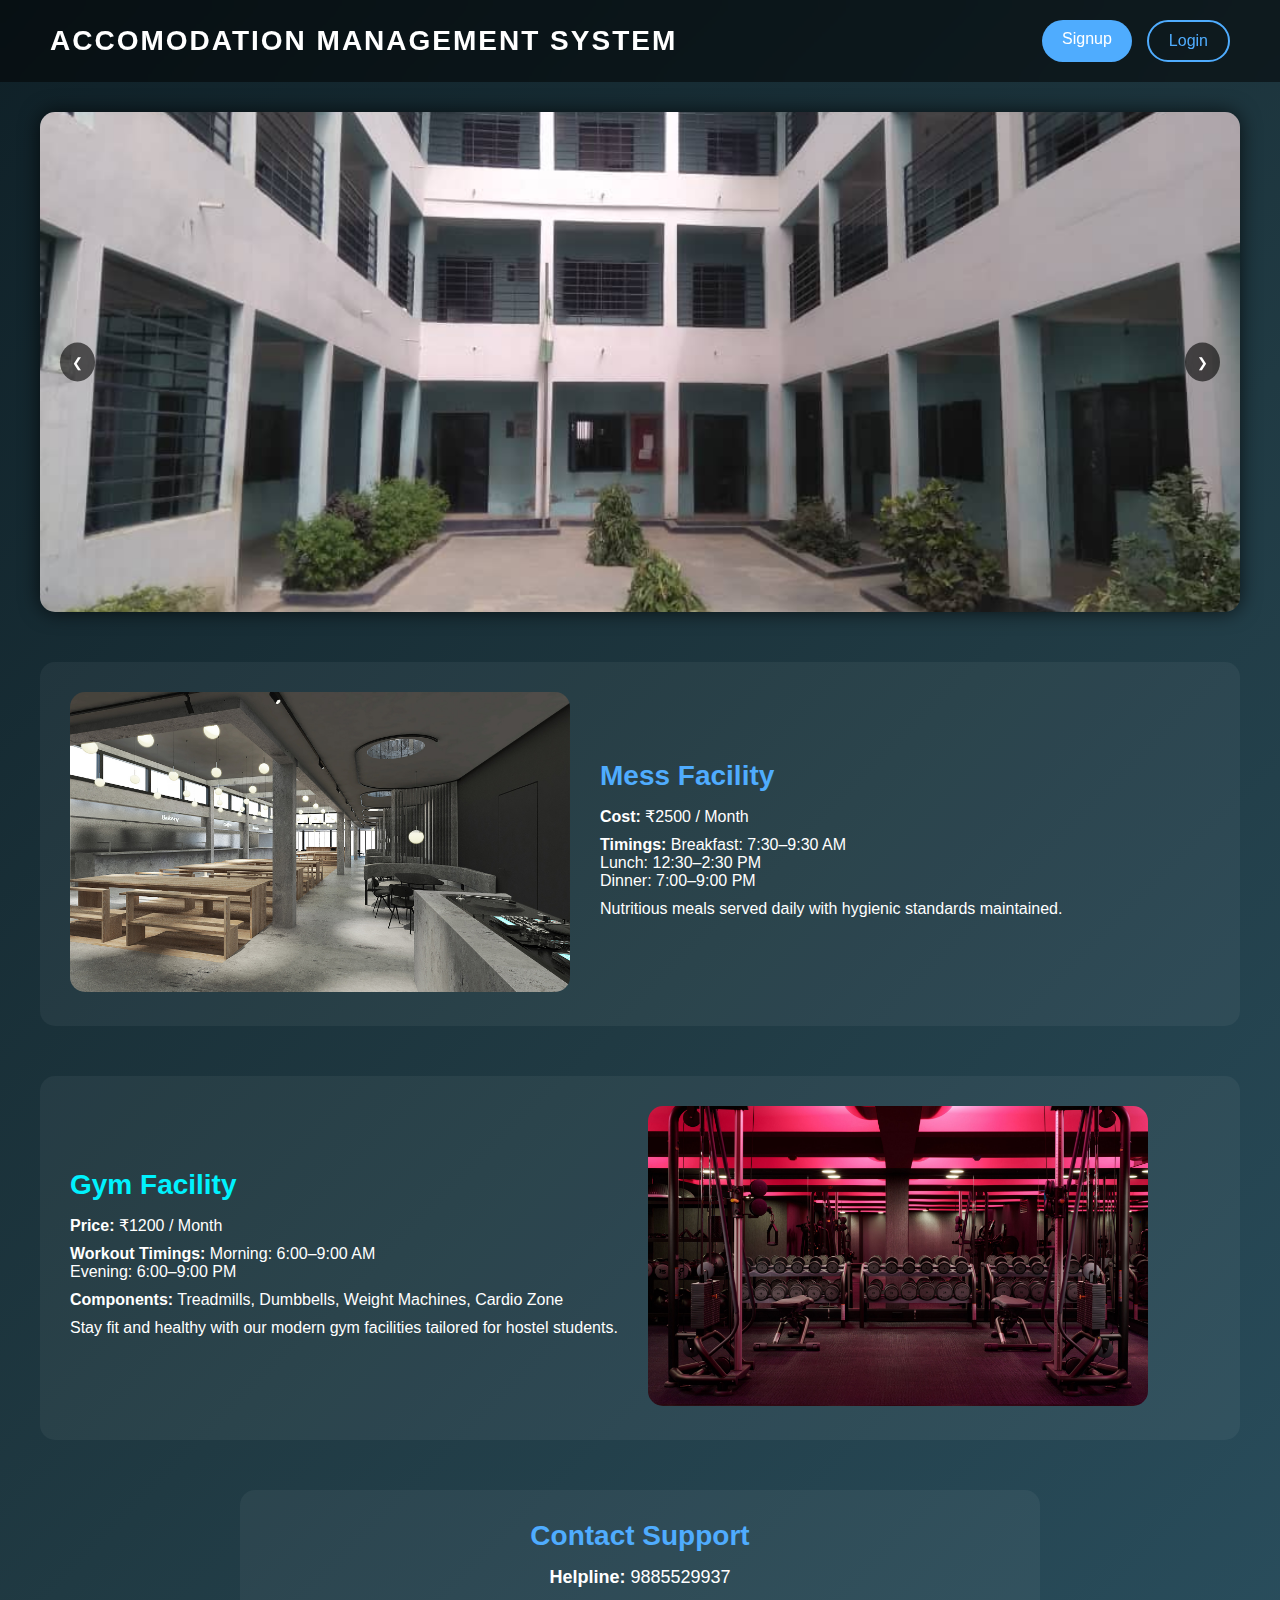
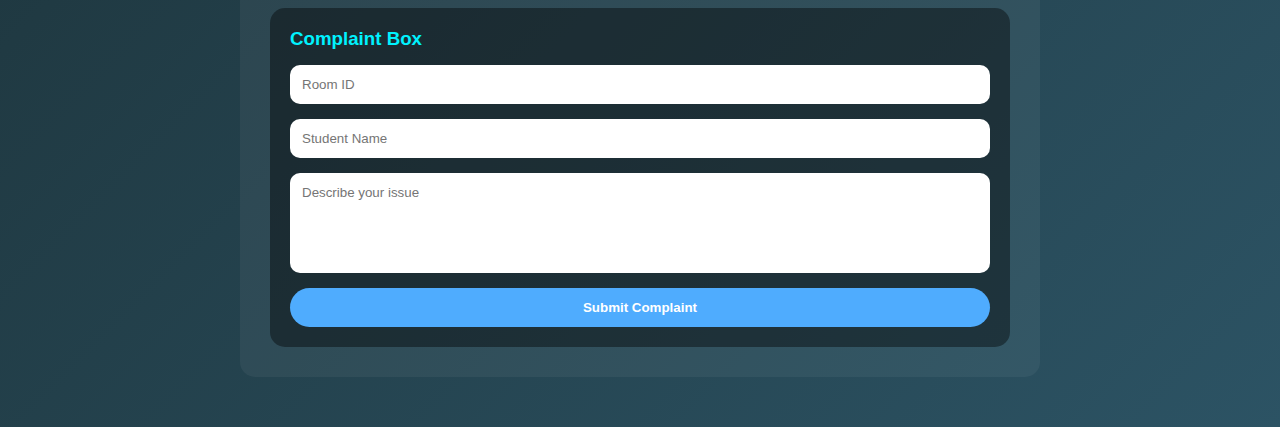
<file: index.html>
<!DOCTYPE html>
<html lang="en">
<head>
  <meta charset="UTF-8">
  <meta name="viewport" content="width=device-width, initial-scale=1.0">
  <title>Hostel Management System</title>
  <link rel="stylesheet" href="index.css">
</head>
<body>
  <!-- Navbar -->
  <nav class="navbar">
    <div class="logo">ACCOMODATION MANAGEMENT SYSTEM</div>
    <div class="nav-links">
      <a href="signup.html" class="btn signup-btn">Signup</a>
      <a href="login.html" class="btn login-btn">Login</a>
    </div>
  </nav>

  

  <!-- Image Carousel Section -->
  <section class="carousel">
    <div class="carousel-container">
      <div class="slides">
        <img src="images/Pix1-Building.jpeg" alt="Hostel Pic 1">
        <img src="images/singlebed.jpg" alt="Hostel Pic 2">
        <img src="images/OIP.webp" alt="Hostel Pic 3">
        <img src="images/mess.jpg" alt="Hostel Pic 4">
        <img src="images/wp12424948.jpg" alt="Hostel Pic 5">
      </div>
      <button class="prev">&#10094;</button>
      <button class="next">&#10095;</button>
    </div>
  </section>

  <!-- Mess Section -->
  <section class="mess">
    <div class="mess-container">
      <div class="mess-img">
        <img src="images/mess.jpg" alt="Mess Image">
      </div>
      <div class="mess-details">
        <h2>Mess Facility</h2>
        <p><strong>Cost:</strong> ₹2500 / Month</p>
        <p><strong>Timings:</strong> Breakfast: 7:30–9:30 AM<br>Lunch: 12:30–2:30 PM<br>Dinner: 7:00–9:00 PM</p>
        <p>Nutritious meals served daily with hygienic standards maintained.</p>
      </div>
    </div>
  </section>

  <!-- Gym Section -->
  <section class="gym">
    <div class="gym-container">
      <div class="gym-details">
        <h2>Gym Facility</h2>
        <p><strong>Price:</strong> ₹1200 / Month</p>
        <p><strong>Workout Timings:</strong> Morning: 6:00–9:00 AM<br>Evening: 6:00–9:00 PM</p>
        <p><strong>Components:</strong> Treadmills, Dumbbells, Weight Machines, Cardio Zone</p>
        <p>Stay fit and healthy with our modern gym facilities tailored for hostel students.</p>
      </div>
      <div class="gym-img">
        <img src="images/wp12424948.jpg" alt="Gym Image">
      </div>
    </div>
  </section>

  <!-- Contact Section -->
  <section class="contact">
    <h2>Contact Support</h2>
    <p><strong>Helpline:</strong> 9885529937</p>

    <div class="complaint-box">
      <h3>Complaint Box</h3>
      <form>
        <input type="text" placeholder="Room ID" required>
        <input type="text" placeholder="Student Name" required>
        <textarea placeholder="Describe your issue" required></textarea>
        <button type="submit">Submit Complaint</button>
      </form>
    </div>
  </section>


  

  <script>
    // Carousel Script
    const slides = document.querySelectorAll(".slides img");
    let index = 0;
    const prev = document.querySelector(".prev");
    const next = document.querySelector(".next");

    function showSlide(i) {
      slides.forEach((slide, idx) => {
        slide.style.display = idx === i ? "block" : "none";
      });
    }
    showSlide(index);

    prev.addEventListener("click", () => {
      index = (index > 0) ? index - 1 : slides.length - 1;
      showSlide(index);
    });

    next.addEventListener("click", () => {
      index = (index < slides.length - 1) ? index + 1 : 0;
      showSlide(index);
    });
  </script>
</body>
</html>
</file>
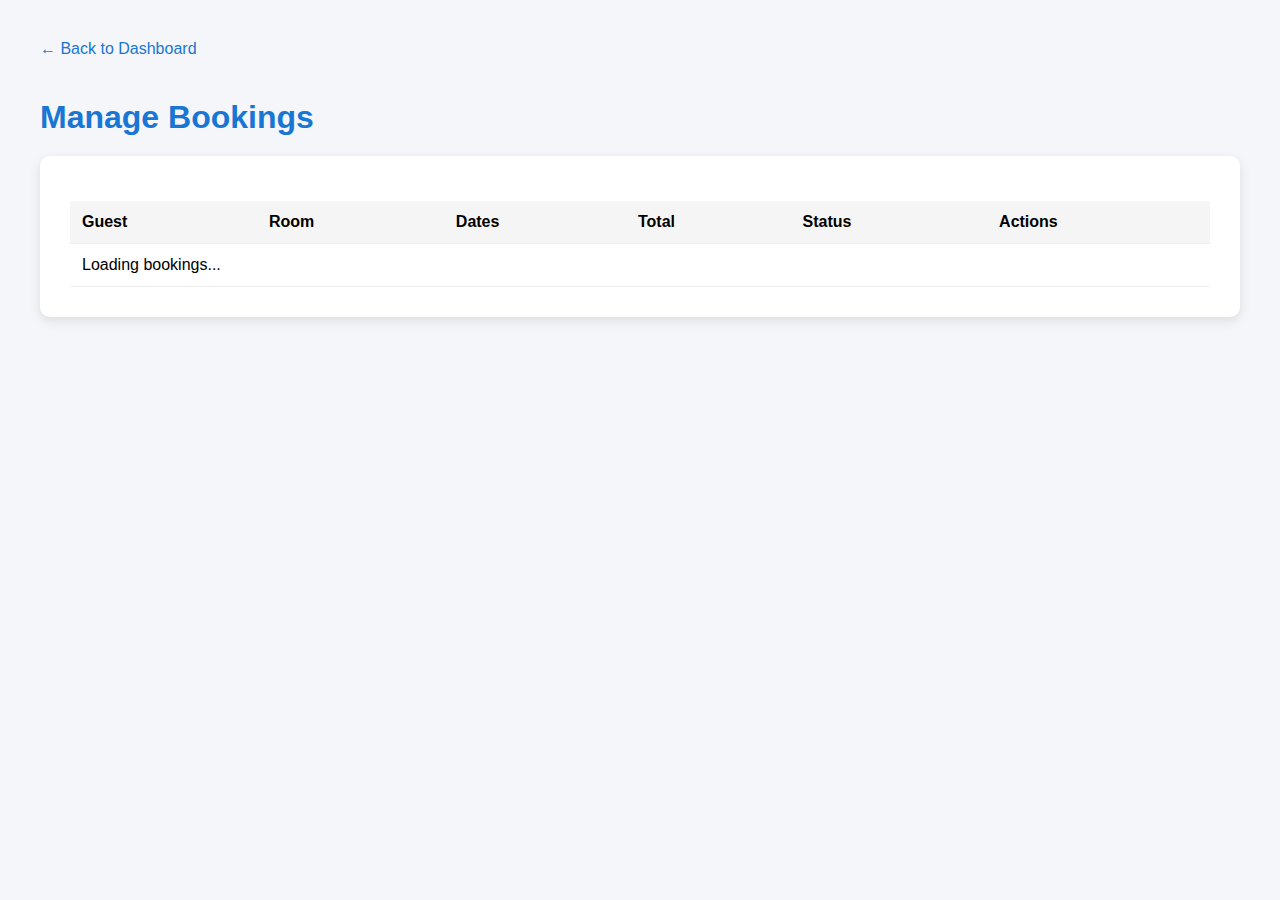
<file: admin-bookings.html>
<!-- admin-bookings.html -->
<!DOCTYPE html>
<html lang="en">
<head>
  <meta charset="UTF-8" />
  <meta name="viewport" content="width=device-width, initial-scale=1.0" />
  <title>Admin - Manage Bookings</title>
  <style>
    body { font-family: Arial, sans-serif; background: #f4f6f9; margin: 0; padding: 0; }
    .container { max-width: 1200px; margin: 40px auto; padding: 0 20px; }
    .card { background: white; border-radius: 10px; box-shadow: 0 4px 12px rgba(0,0,0,0.1); padding: 30px; margin-bottom: 25px; }
    h1, h2 { color: #1976d2; margin-bottom: 20px; }
    table { width: 100%; border-collapse: collapse; margin-top: 15px; }
    th, td { padding: 12px; text-align: left; border-bottom: 1px solid #eee; }
    th { background: #f5f5f5; }
    .btn { padding: 6px 12px; border: none; border-radius: 4px; cursor: pointer; font-size: 14px; margin: 2px; }
    .btn-success { background: #4CAF50; color: white; }
    .btn-warning { background: #FF9800; color: white; }
    .btn-danger { background: #f44336; color: white; }
    .status-confirmed { color: #1976d2; }
    .status-checked_in { color: #4CAF50; }
    .status-checked_out { color: #9e9e9e; }
    .status-cancelled { color: #f44336; }
    .back-link { display: inline-block; margin-bottom: 20px; color: #1976d2; text-decoration: none; }
  </style>
</head>
<body>
  <div class="container">
    <a href="dashboard.html" class="back-link">← Back to Dashboard</a>
    <h1>Manage Bookings</h1>

    <div class="card">
      <table id="bookingsTable">
        <thead>
          <tr>
            <th>Guest</th>
            <th>Room</th>
            <th>Dates</th>
            <th>Total</th>
            <th>Status</th>
            <th>Actions</th>
          </tr>
        </thead>
        <tbody id="bookingsBody">
          <tr><td colspan="6">Loading bookings...</td></tr>
        </tbody>
      </table>
    </div>
  </div>

  <script>
    async function loadBookings() {
      const res = await fetch('https://accomadation-management-system-backend.onrender.com/api/bookings', { headers: {'Authorization': `Bearer ${localStorage.getItem('token')}`} });
      const bookings = await res.json();
      const tbody = document.getElementById('bookingsBody');
      tbody.innerHTML = '';
      
      if (bookings.length === 0) {
        tbody.innerHTML = '<tr><td colspan="6">No bookings found.</td></tr>';
        return;
      }

      bookings.forEach(booking => {
        const row = document.createElement('tr');
        const statusClass = `status-${booking.status}`;
        row.innerHTML = `
          <td>${booking.user?.name || '—'}</td>
          <td>${booking.room?.number || '—'}</td>
          <td>${booking.checkIn} → ${booking.checkOut}</td>
          <td>₹${booking.totalAmount}</td>
          <td><span class="${statusClass}">${booking.status}</span></td>
          <td>
            <button class="btn btn-success" onclick="updateStatus('${booking.id}', 'checked_in')">Check-in</button>
            <button class="btn btn-warning" onclick="updateStatus('${booking.id}', 'checked_out')">Check-out</button>
            <button class="btn btn-danger" onclick="updateStatus('${booking.id}', 'cancelled')">Cancel</button>
          </td>
        `;
        tbody.appendChild(row);
      });
    }

    async function updateStatus(bookingId, newStatus) {
      if (!confirm(`Set status to "${newStatus}"?`)) return;
      
      await fetch(`https://accomadation-management-system-backend.onrender.com/api/bookings/${bookingId}/status`, {
        method: 'PATCH',
        headers: {
          'Content-Type': 'application/json',
          'Authorization': `Bearer ${localStorage.getItem('token')}`
          },
        
        body: JSON.stringify({ status: newStatus })
      });
      loadBookings();
    }

    loadBookings();
  </script>
</body>
</html>
</file>
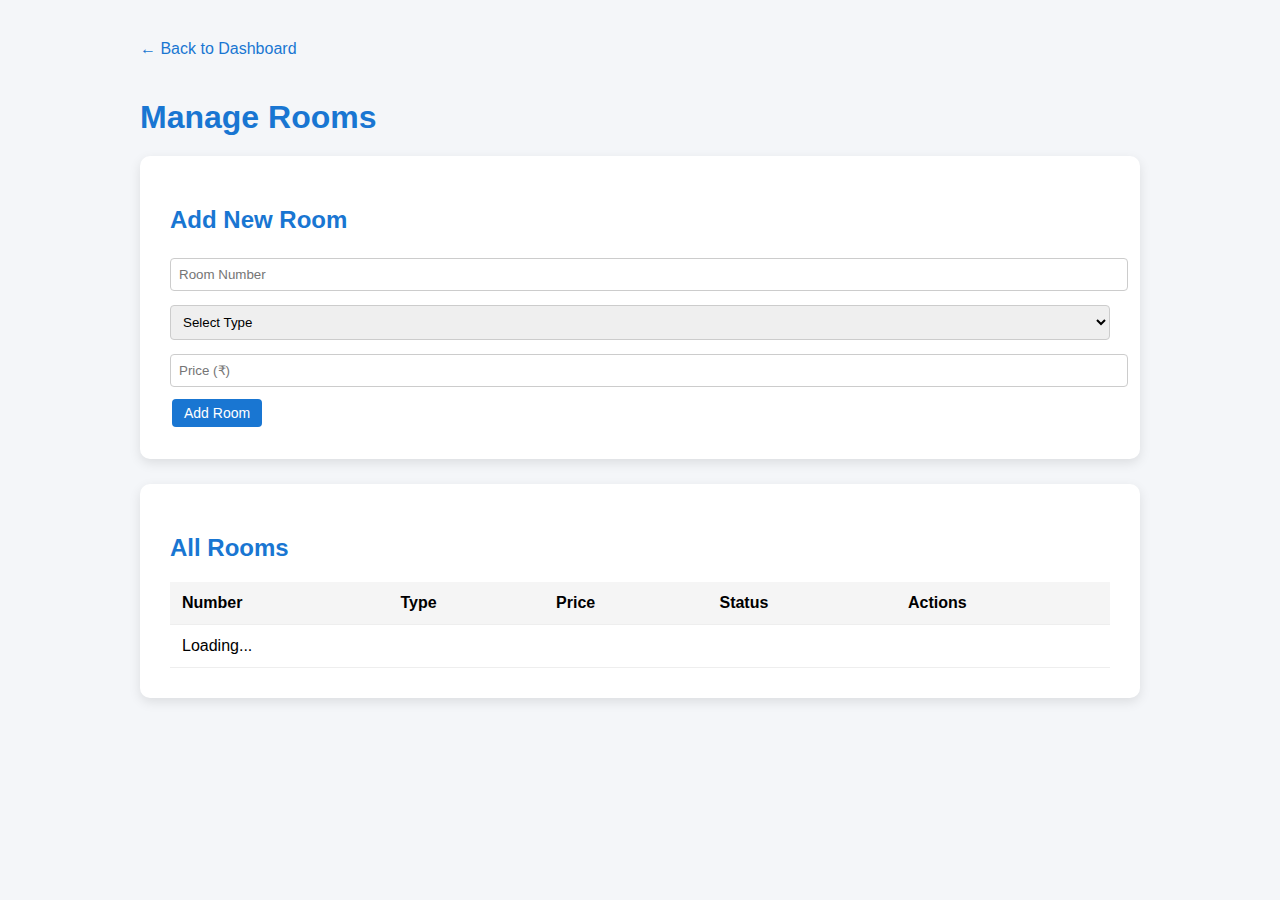
<file: admin-rooms.html>
<!-- admin-rooms.html -->
<!DOCTYPE html>
<html lang="en">
<head>
  <meta charset="UTF-8" />
  <meta name="viewport" content="width=device-width, initial-scale=1.0" />
  <title>Admin - Manage Rooms</title>
  <style>
    /* Same theme */
    body { font-family: Arial, sans-serif; background: #f4f6f9; margin: 0; padding: 0; }
    .container { max-width: 1000px; margin: 40px auto; padding: 0 20px; }
    .card { background: white; border-radius: 10px; box-shadow: 0 4px 12px rgba(0,0,0,0.1); padding: 30px; margin-bottom: 25px; }
    h1, h2 { color: #1976d2; margin-bottom: 20px; }
    table { width: 100%; border-collapse: collapse; margin-top: 15px; }
    th, td { padding: 12px; text-align: left; border-bottom: 1px solid #eee; }
    th { background: #f5f5f5; }
    .btn { padding: 6px 12px; border: none; border-radius: 4px; cursor: pointer; font-size: 14px; margin: 2px; }
    .btn-edit { background: #1976d2; color: white; }
    .btn-delete { background: #f44336; color: white; }
    .form-group { margin: 10px 0; }
    .form-group input, .form-group select { width: 100%; padding: 8px; margin-top: 4px; border: 1px solid #ccc; border-radius: 4px; }
    .back-link { display: inline-block; margin-bottom: 20px; color: #1976d2; text-decoration: none; }
  </style>
</head>
<body>
  <div class="container">
    <a href="dashboard.html" class="back-link">← Back to Dashboard</a>
    <h1>Manage Rooms</h1>

    <!-- Add Room Form -->
    <div class="card">
      <h2>Add New Room</h2>
      <div class="form-group">
        <input type="text" id="newNumber" placeholder="Room Number" required>
      </div>
      <div class="form-group">
        <select id="newType" required>
          <option value="">Select Type</option>
          <option value="single">Single</option>
          <option value="double">Double</option>
          <option value="triple">Triple</option>
          <option value="quadruple">Quadruple</option>
        </select>
      </div>
      <div class="form-group">
        <input type="number" id="newPrice" placeholder="Price (₹)" step="0.01" required>
      </div>
      <button class="btn btn-edit" onclick="addRoom()">Add Room</button>
    </div>

    <!-- Rooms Table -->
    <div class="card">
      <h2>All Rooms</h2>
      <table id="roomsTable">
        <thead>
          <tr>
            <th>Number</th>
            <th>Type</th>
            <th>Price</th>
            <th>Status</th>
            <th>Actions</th>
          </tr>
        </thead>
        <tbody id="roomsBody">
          <tr><td colspan="5">Loading...</td></tr>
        </tbody>
      </table>
    </div>
  </div>

  <script>
    async function loadRooms() {
      const res = await fetch('https://accomadation-management-system-backend.onrender.com/api/rooms', { headers: {'Authorization': `Bearer ${localStorage.getItem('token')}`}});
      const rooms = await res.json();
      const tbody = document.getElementById('roomsBody');
      tbody.innerHTML = '';
      rooms.forEach(room => {
        const row = document.createElement('tr');
        row.innerHTML = `
          <td>${room.number}</td>
          <td>${room.roomType}</td>
          <td>₹${room.price}</td>
          <td>${room.status}</td>
          <td>
            <button class="btn btn-edit" onclick="editRoom('${room.id}', '${room.status}')">Update Status</button>
            <button class="btn btn-delete" onclick="deleteRoom('${room.id}')">Delete</button>
          </td>
        `;
        tbody.appendChild(row);
      });
    }

    async function addRoom() {
      const number = document.getElementById('newNumber').value;
      const type = document.getElementById('newType').value;
      const price = document.getElementById('newPrice').value;
      if (!number || !type || !price) return alert('All fields required');

      await fetch('https://accomadation-management-system-backend.onrender.com/api/rooms', {
        method: 'POST',
        headers: { 'Content-Type': 'application/json', 'Authorization': `Bearer ${localStorage.getItem('token')}` },
        body: JSON.stringify({ number, roomType: type, price: parseFloat(price) })
      });
      loadRooms();
      document.getElementById('newNumber').value = '';
      document.getElementById('newType').value = '';
      document.getElementById('newPrice').value = '';
    }

    async function editRoom(id, currentStatus) {
      const newStatus = prompt('Enter new status:', currentStatus);
      if (!newStatus) return;
      await fetch(`https://accomadation-management-system-backend.onrender.com/api/rooms/${id}`, {
        method: 'PATCH',
        headers: { 'Content-Type': 'application/json', 'Authorization': `Bearer ${localStorage.getItem('token')}`},
        body: JSON.stringify({ status: newStatus })
      });
      loadRooms();
    }

    async function deleteRoom(id) {
      if (!confirm('Delete this room?')) return;
      await fetch(`https://accomadation-management-system-backend.onrender.com/api/rooms/${id}`, {
        method: 'DELETE',
        headers: {
          'Authorization': `Bearer ${localStorage.getItem('token')}`
        }
      });
      loadRooms();
    }

    loadRooms();
  </script>
</body>
</html>
</file>
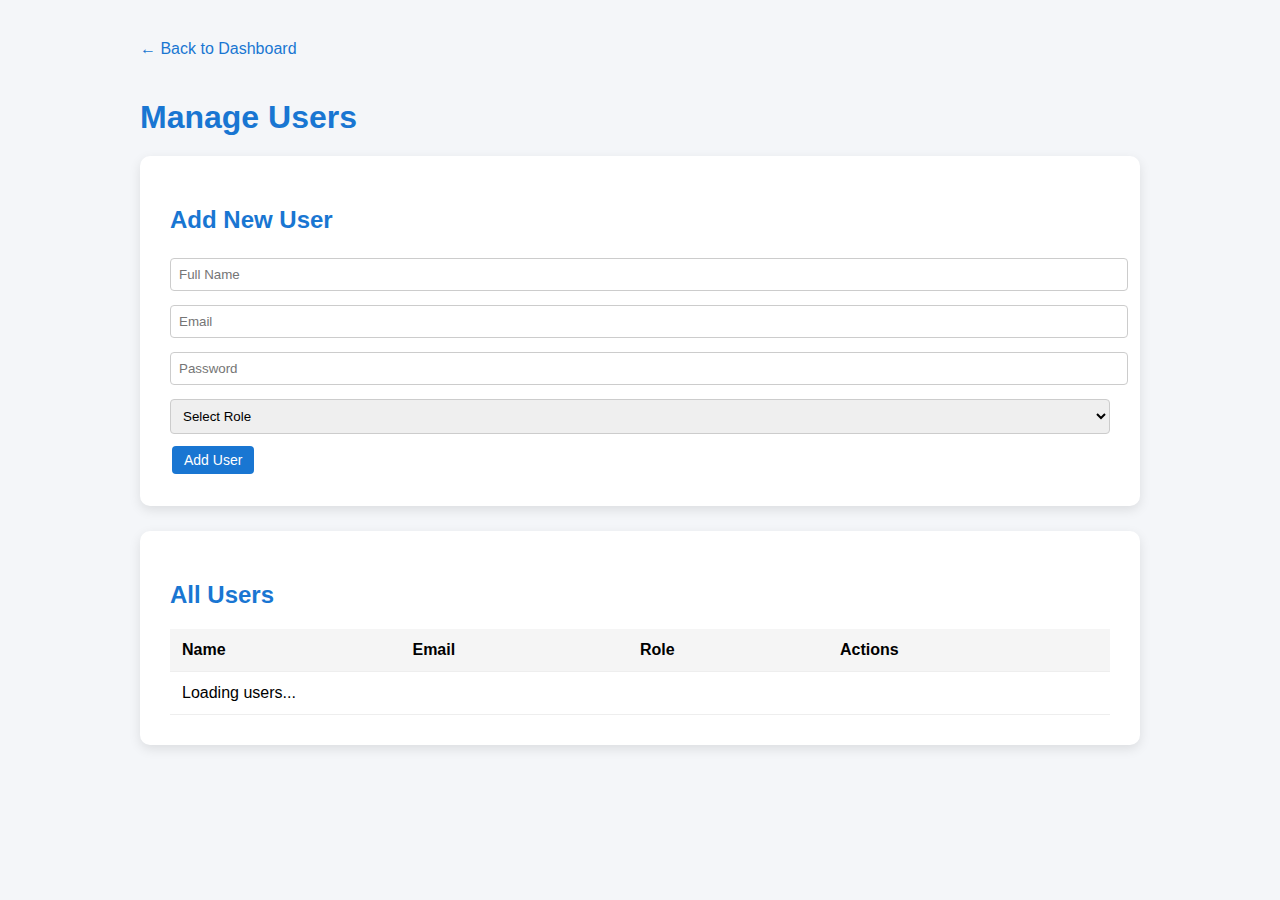
<file: admin-users.html>
<!-- admin-users.html -->
<!DOCTYPE html>
<html lang="en">
<head>
  <meta charset="UTF-8" />
  <meta name="viewport" content="width=device-width, initial-scale=1.0" />
  <title>Admin - Manage Users</title>
  <style>
    body { font-family: Arial, sans-serif; background: #f4f6f9; margin: 0; padding: 0; }
    .container { max-width: 1000px; margin: 40px auto; padding: 0 20px; }
    .card { background: white; border-radius: 10px; box-shadow: 0 4px 12px rgba(0,0,0,0.1); padding: 30px; margin-bottom: 25px; }
    h1, h2 { color: #1976d2; margin-bottom: 20px; }
    table { width: 100%; border-collapse: collapse; margin-top: 15px; }
    th, td { padding: 12px; text-align: left; border-bottom: 1px solid #eee; }
    th { background: #f5f5f5; }
    .btn { padding: 6px 12px; border: none; border-radius: 4px; cursor: pointer; font-size: 14px; margin: 2px; }
    .btn-edit { background: #1976d2; color: white; }
    .btn-delete { background: #f44336; color: white; }
    .form-group { margin: 10px 0; }
    .form-group input, .form-group select { width: 100%; padding: 8px; margin-top: 4px; border: 1px solid #ccc; border-radius: 4px; }
    .role-hostelers { color: #4CAF50; }
    .role-admin { color: #1976d2; font-weight: bold; }
    .role-visitors { color: #9e9e9e; }
    .back-link { display: inline-block; margin-bottom: 20px; color: #1976d2; text-decoration: none; }
  </style>
</head>
<body>
  <div class="container">
    <a href="dashboard.html" class="back-link">← Back to Dashboard</a>
    <h1>Manage Users</h1>

    <!-- Add User Form -->
    <div class="card">
      <h2>Add New User</h2>
      <div class="form-group">
        <input type="text" id="newName" placeholder="Full Name" required>
      </div>
      <div class="form-group">
        <input type="email" id="newEmail" placeholder="Email" required>
      </div>
      <div class="form-group">
        <input type="password" id="newPassword" placeholder="Password" required>
      </div>
      <div class="form-group">
        <select id="newRole" required>
          <option value="">Select Role</option>
          <option value="hostelers">Hosteler</option>
          <option value="admin">Admin</option>
        </select>
      </div>
      <button class="btn btn-edit" onclick="addUser()">Add User</button>
    </div>

    <!-- Users Table -->
    <div class="card">
      <h2>All Users</h2>
      <table id="usersTable">
        <thead>
          <tr>
            <th>Name</th>
            <th>Email</th>
            <th>Role</th>
            <th>Actions</th>
          </tr>
        </thead>
        <tbody id="usersBody">
          <tr><td colspan="4">Loading users...</td></tr>
        </tbody>
      </table>
    </div>
  </div>

  <script>
    async function loadUsers() {
      const res = await fetch('https://accomadation-management-system-backend.onrender.com/api/users', { headers: {'Authorization': `Bearer ${localStorage.getItem('token')}`}});
      const users = await res.json();
      const tbody = document.getElementById('usersBody');
      tbody.innerHTML = '';
      
      if (users.length === 0) {
        tbody.innerHTML = '<tr><td colspan="4">No users found.</td></tr>';
        return;
      }

      users.forEach(user => {
        const roleClass = `role-${user.userType}`;
        const canDelete = user.userType !== 'admin'; // prevent self-delete
        row = document.createElement('tr');
        row.innerHTML = `
          <td>${user.name}</td>
          <td>${user.email}</td>
          <td><span class="${roleClass}">${user.userType}</span></td>
          <td>
            ${canDelete ? `<button class="btn btn-delete" onclick="deleteUser('${user.id}')">Delete</button>` : '<span>—</span>'}
          </td>
        `;
        tbody.appendChild(row);
      });
    }

    async function addUser() {
      const name = document.getElementById('newName').value;
      const email = document.getElementById('newEmail').value;
      const password = document.getElementById('newPassword').value;
      const userType = document.getElementById('newRole').value;
      
      if (!name || !email || !password || !userType) {
        alert('All fields required');
        return;
      }

      await fetch('https://accomadation-management-system-backend.onrender.com/api/users', {
        method: 'POST',
        headers: { 'Content-Type': 'application/json', 'Authorization': `Bearer ${localStorage.getItem('token')}`},
        
        body: JSON.stringify({ name, email, password, userType })
      });
      loadUsers();
      document.getElementById('newName').value = '';
      document.getElementById('newEmail').value = '';
      document.getElementById('newPassword').value = '';
      document.getElementById('newRole').value = '';
    }

    async function deleteUser(id) {
      if (!confirm('Delete this user?')) return;
      await fetch(`https://accomadation-management-system-backend.onrender.com/api/users/${id}`, {
        method: 'DELETE',
        headers: {'Authorization': `Bearer ${localStorage.getItem('token')}`}
      });
      loadUsers();
    }

    loadUsers();
  </script>
</body>
</html>
</file>
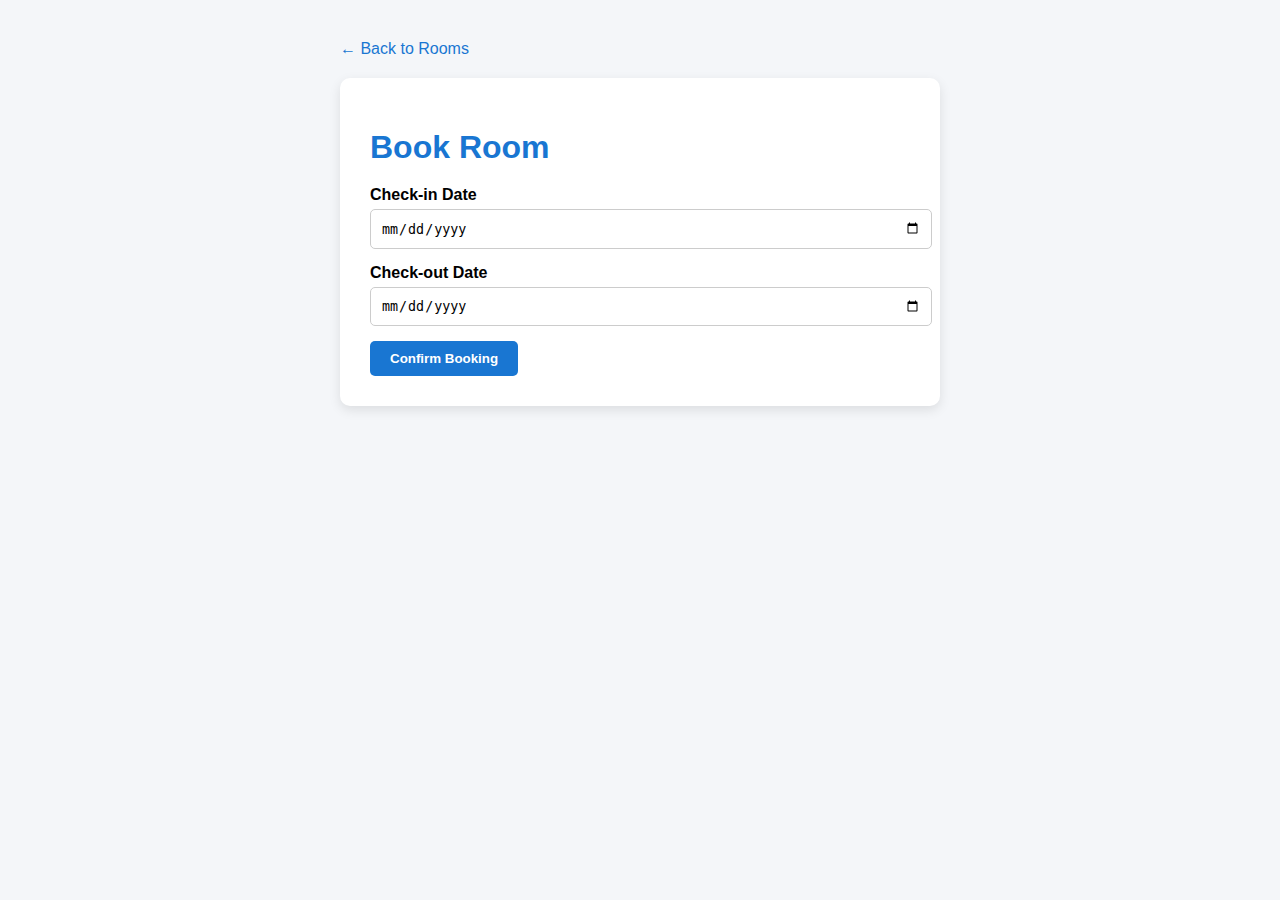
<file: book-room.html>
<!-- book-room.html -->
<!DOCTYPE html>
<html lang="en">
<head>
  <meta charset="UTF-8" />
  <meta name="viewport" content="width=device-width, initial-scale=1.0" />
  <title>Book Room - Hostel Management</title>
  <style>
    /* Same theme */
    body { font-family: Arial, sans-serif; background: #f4f6f9; margin: 0; padding: 0; }
    .container { max-width: 600px; margin: 40px auto; padding: 0 20px; }
    .card { background: white; border-radius: 10px; box-shadow: 0 4px 12px rgba(0,0,0,0.1); padding: 30px; }
    h1 { color: #1976d2; margin-bottom: 20px; }
    .form-group { margin-bottom: 15px; }
    .form-group label { display: block; margin-bottom: 5px; font-weight: bold; }
    .form-group input { width: 100%; padding: 10px; border: 1px solid #ccc; border-radius: 5px; }
    .btn { padding: 10px 20px; border: none; border-radius: 5px; cursor: pointer; font-weight: bold; margin-right: 10px; }
    .btn-primary { background: #1976d2; color: white; }
    .btn-primary:hover { background: #1565c0; }
    .error { color: red; margin-top: 10px; display: none; }
    .back-link { display: inline-block; margin-bottom: 20px; color: #1976d2; text-decoration: none; }
  </style>
</head>
<body>
  <div class="container">
    <a href="rooms.html" class="back-link">← Back to Rooms</a>
    <div class="card">
      <h1>Book Room</h1>
      <div class="error" id="error"></div>
      <div class="form-group">
        <label for="checkIn">Check-in Date</label>
        <input type="date" id="checkIn" required>
      </div>
      <div class="form-group">
        <label for="checkOut">Check-out Date</label>
        <input type="date" id="checkOut" required>
      </div>
      <button class="btn btn-primary" id="bookBtn">Confirm Booking</button>
    </div>
  </div>

  <script>
    document.getElementById('bookBtn').addEventListener('click', async () => {
      const roomId = localStorage.getItem('selectedRoomId');
      const checkIn = document.getElementById('checkIn').value;
      const checkOut = document.getElementById('checkOut').value;
      const errorDiv = document.getElementById('error');

      if (!roomId || !checkIn || !checkOut) {
        errorDiv.textContent = 'Please select dates.';
        errorDiv.style.display = 'block';
        return;
      }

      if (new Date(checkOut) <= new Date(checkIn)) {
        errorDiv.textContent = 'Check-out must be after check-in.';
        errorDiv.style.display = 'block';
        return;
      }

      try {
        const res = await fetch('https://accomadation-management-system-backend.onrender.com/api/bookings', {
          method: 'POST',
          headers: { 'Content-Type': 'application/json', 'Authorization': `Bearer ${localStorage.getItem('token')}` },
          body: JSON.stringify({ roomId, checkIn, checkOut })
        });

        if (res.ok) {
          alert('Booking confirmed!');
          window.location.href = 'profile.html';
        } else {
          const err = await res.json();
          errorDiv.textContent = err.error || 'Booking failed.';
          errorDiv.style.display = 'block';
        }
      } catch (err) {
        errorDiv.textContent = 'Network error.';
        errorDiv.style.display = 'block';
      }
    });
  </script>
</body>
</html>
</file>
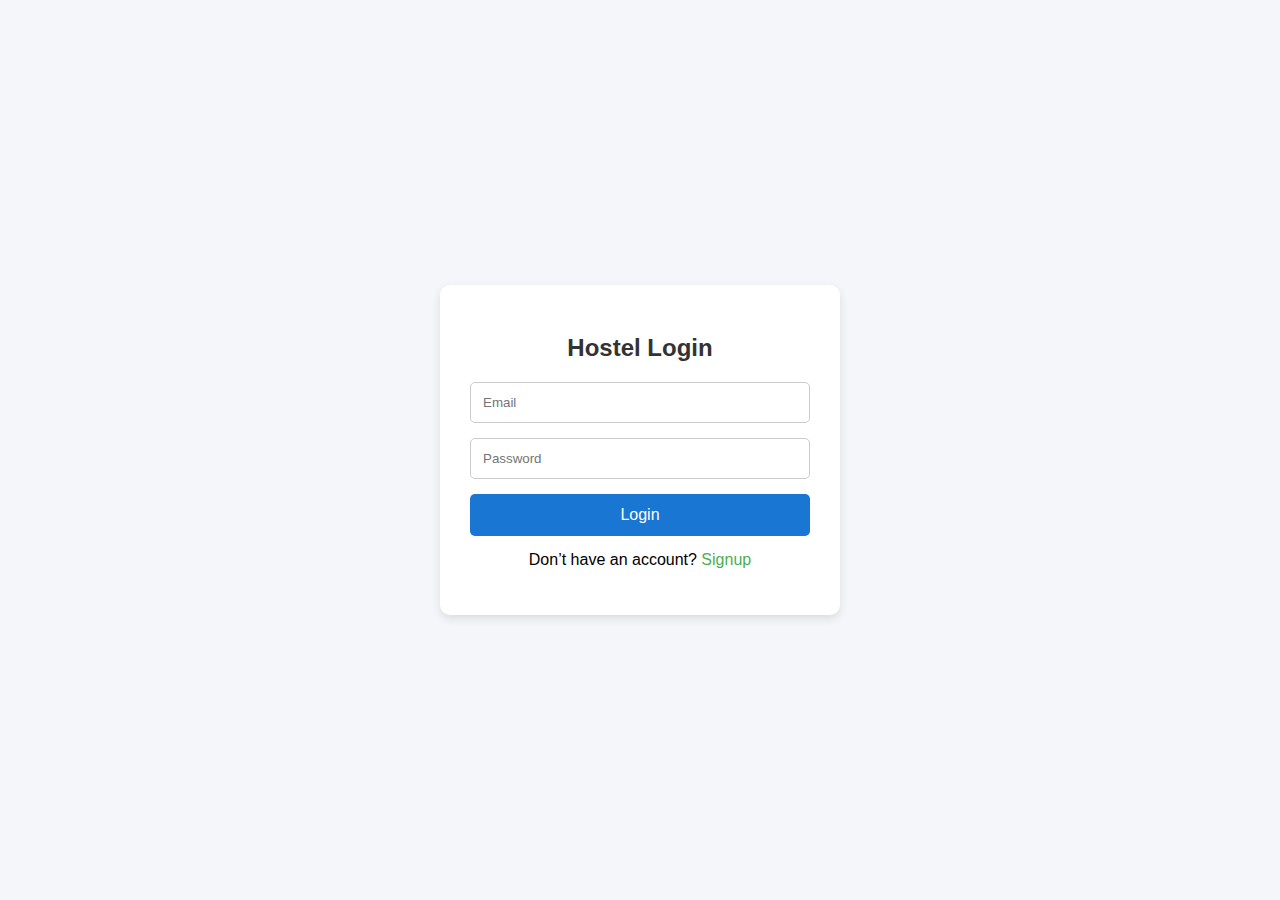
<file: dashboard.html>
<!-- dashboard.html -->
<!DOCTYPE html>
<html lang="en">
<head>
  <meta charset="UTF-8" />
  <meta name="viewport" content="width=device-width, initial-scale=1.0" />
  <title>Dashboard - Hostel Management</title>
  <style>
    /* Reuse your existing theme styles */
    body { font-family: Arial, sans-serif; background: #f4f6f9; margin: 0; padding: 0; }
    .container { max-width: 800px; margin: 40px auto; padding: 0 20px; }
    .card { background: white; border-radius: 10px; box-shadow: 0 4px 12px rgba(0,0,0,0.1); padding: 30px; margin-bottom: 25px; }
    h1, h2 { color: #1976d2; margin-bottom: 20px; }
    .btn { padding: 10px 20px; border: none; border-radius: 5px; cursor: pointer; font-weight: bold; margin: 5px; }
    .btn-primary { background: #1976d2; color: white; }
    .btn-primary:hover { background: #1565c0; }
    .btn-success { background: #4CAF50; color: white; }
    .btn-success:hover { background: #45a049; }
    .welcome { font-size: 18px; margin-bottom: 20px; }
  </style>
</head>
<body>
  <div class="container">
    <h1>Dashboard</h1>
    <div class="card">
      <div class="welcome">Welcome, <span id="userName"></span>!</div>
      <div id="hosteler-section" style="display:none;">
        <h2>Hosteler Actions</h2>
        <a href="rooms.html" class="btn btn-primary">View Available Rooms</a>
        <a href="profile.html" class="btn btn-success">My Bookings</a>
      </div>
      <div id="admin-section" style="display:none;">
        <h2>Admin Actions</h2>
        <a href="admin-rooms.html" class="btn btn-primary">Manage Rooms</a>
        <a href="admin-bookings.html" class="btn btn-primary">Manage Bookings</a>
        <a href="admin-users.html" class="btn btn-primary">Manage Users</a>
      </div>
      <div id="visitor-section" style="display:none;">
        <h2>Welcome, Visitor!</h2>
        <p>You can view hostel facilities or contact support.</p>
        <a href="index.html" class="btn btn-primary">Back to Homepage</a>
      </div>
      <a href="profile.html" class="btn btn-success">My Profile</a>
      <button class="btn btn-danger" id="logoutBtn">Logout</button>
    </div>
  </div>

  <script>
    async function init() {
      try {
        const res = await fetch('https://accomadation-management-system-backend.onrender.com/api/profile', { headers: { 'Authorization': `Bearer ${localStorage.getItem('token')}` }});
        if (!res.ok) throw new Error('Not logged in');
        const user = await res.json();
        document.getElementById('userName').textContent = user.name;

        if (user.userType === 'hostelers') {
          document.getElementById('hosteler-section').style.display = 'block';
        } else if (user.userType === 'admin') {
          document.getElementById('admin-section').style.display = 'block';
        } else {
          document.getElementById('visitor-section').style.display = 'block';
        }
      } catch (err) {
        window.location.href = 'auth/login.html';
      }
    }

    document.getElementById('logoutBtn').addEventListener('click', async () => {
      await fetch('https://accomadation-management-system-backend.onrender.com/api/auth/logout', { method: 'POST', headers: {'Authorization': `Bearer ${localStorage.getItem('token')}`} });
      localStorage.removeItem('token');
      window.location.href = 'auth/login.html';
    });

    init();
  </script>
</body>
</html>
</file>
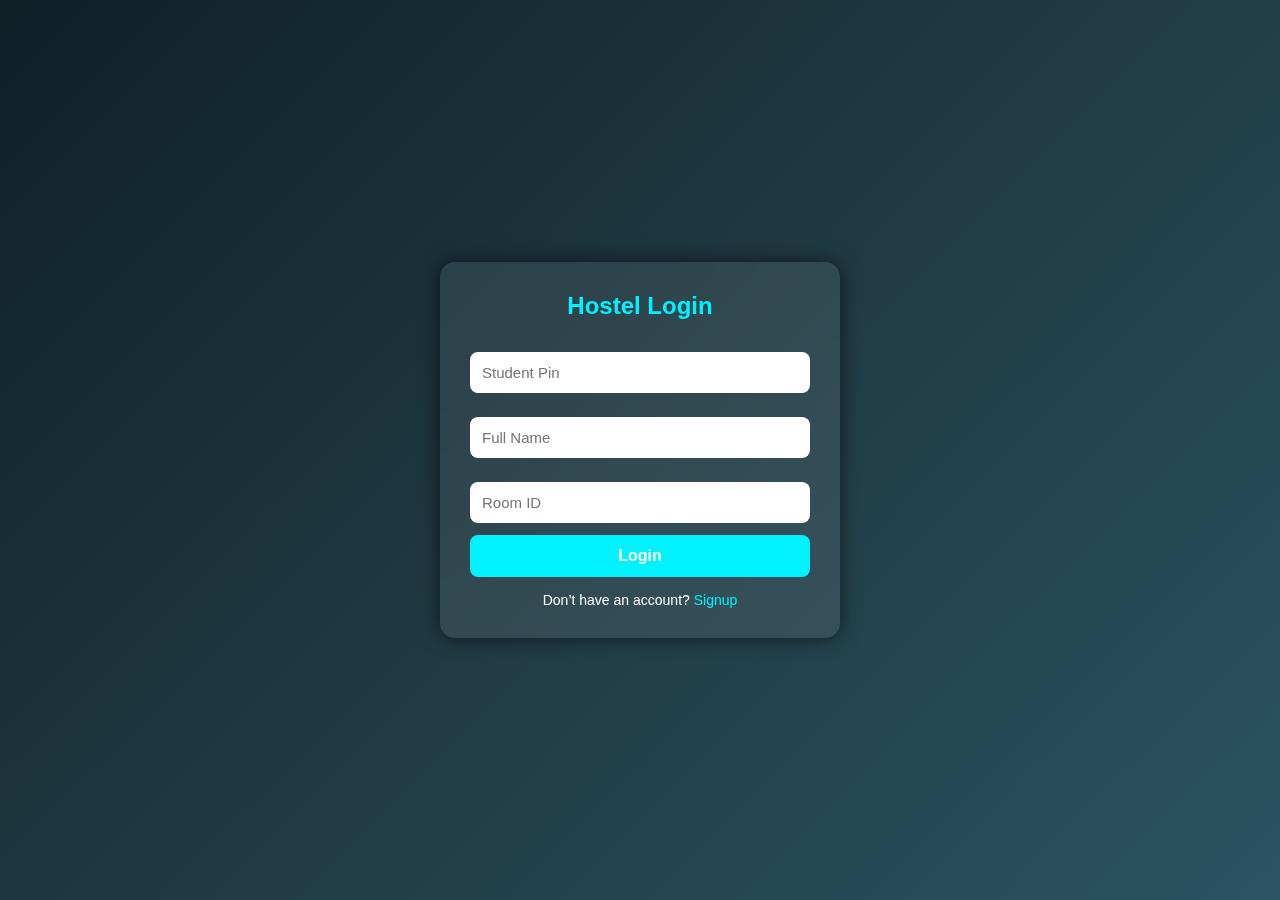
<file: login.html>
<!DOCTYPE html>
<html lang="en">
<head>
  <meta charset="UTF-8">
  <meta name="viewport" content="width=device-width, initial-scale=1.0">
  <title>Login - Hostel Management System</title>
  <link rel="stylesheet" href="login.css">
</head>
<body>
  <div class="container">
    <form id="loginForm" class="form-box">
      <h2>Hostel Login</h2>

      <input type="text" id="loginPin" placeholder="Student Pin" required>
      <input type="text" id="loginName" placeholder="Full Name" required>
      <input type="text" id="loginRoom" placeholder="Room ID" required>

      <button type="submit">Login</button>
      <p class="redirect">Don’t have an account? <a href="signup.html">Signup</a></p>
    </form>
  </div>

  <script>
    document.getElementById("loginForm").addEventListener("submit", function(e){
      e.preventDefault();

      let pin = document.getElementById("loginPin").value;
      let name = document.getElementById("loginName").value;
      let room = document.getElementById("loginRoom").value;

      if(pin && name && room){
        alert("Login Successful!");
        window.location.href = "index.html";
      } else {
        alert("Invalid Credentials! Please try again.");
      }
    });
  </script>
</body>
</html>
</file>
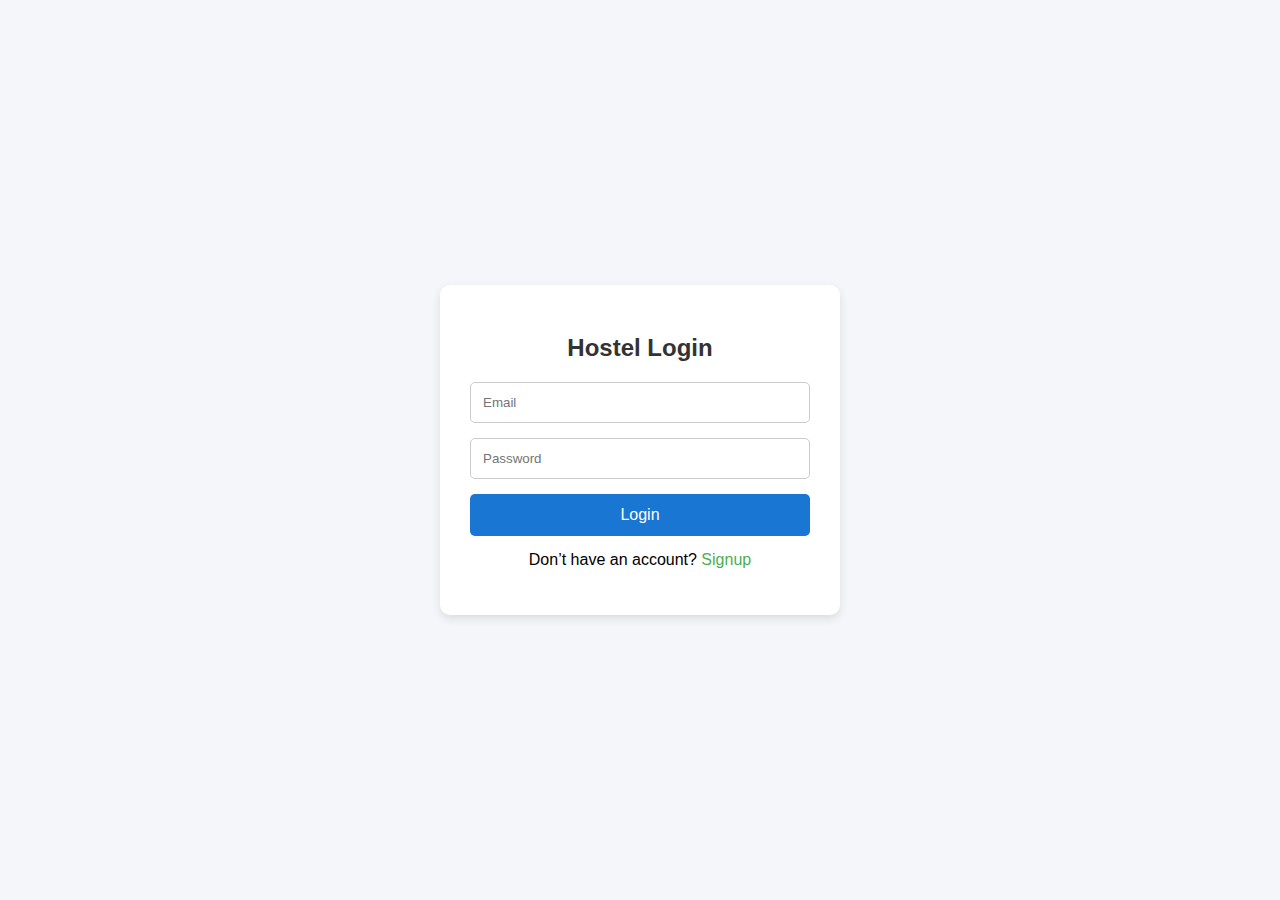
<file: profile.html>
<!DOCTYPE html>
<html lang="en">
<head>
  <meta charset="UTF-8" />
  <meta name="viewport" content="width=device-width, initial-scale=1.0" />
  <title>My Profile - Hostel Management</title>
  <style>
    /* Match your login/signup theme */
    body {
      font-family: Arial, sans-serif;
      background: #f4f6f9;
      margin: 0;
      padding: 0;
      color: #333;
    }
    .container {
      max-width: 800px;
      margin: 40px auto;
      padding: 0 20px;
    }
    .card {
      background: white;
      border-radius: 10px;
      box-shadow: 0 4px 12px rgba(0,0,0,0.1);
      padding: 30px;
      margin-bottom: 25px;
    }
    h1, h2 {
      color: #1976d2;
      margin-bottom: 20px;
    }
    .profile-info p {
      margin: 8px 0;
    }
    .highlight {
      font-weight: bold;
      color: #4CAF50;
    }
    .form-group {
      margin-bottom: 15px;
    }
    .form-group label {
      display: block;
      margin-bottom: 5px;
      font-weight: bold;
    }
    .form-group input {
      width: 100%;
      padding: 10px;
      border: 1px solid #ccc;
      border-radius: 5px;
      box-sizing: border-box;
    }
    .btn {
      padding: 10px 20px;
      border: none;
      border-radius: 5px;
      cursor: pointer;
      font-weight: bold;
      margin-right: 10px;
    }
    .btn-primary {
      background: #1976d2;
      color: white;
    }
    .btn-primary:hover {
      background: #1565c0;
    }
    .btn-secondary {
      background: #4CAF50;
      color: white;
    }
    .btn-secondary:hover {
      background: #45a049;
    }
    .btn-logout {
      background: #f44336;
      color: white;
    }
    .btn-logout:hover {
      background: #d32f2f;
    }
    .error, .success {
      padding: 10px;
      margin: 15px 0;
      border-radius: 5px;
    }
    .error {
      background: #ffebee;
      color: #c62828;
      display: none;
    }
    .success {
      background: #e8f5e9;
      color: #2e7d32;
      display: none;
    }
    table {
      width: 100%;
      border-collapse: collapse;
      margin-top: 15px;
    }
    th, td {
      padding: 12px;
      text-align: left;
      border-bottom: 1px solid #eee;
    }
    th {
      background: #f5f5f5;
    }
  </style>
</head>
<body>
  <div class="container">
    <h1>My Profile</h1>

    <!-- Profile Info -->
    <div class="card">
      <h2>Account Details</h2>
      <div class="profile-info">
        <p><span class="highlight">Name:</span> <span id="profileName"></span></p>
        <p><span class="highlight">Email:</span> <span id="profileEmail"></span></p>
        <p><span class="highlight">Role:</span> <span id="profileRole"></span></p>
      </div>

      <button class="btn btn-primary" id="editBtn">Edit Profile</button>
      <button class="btn btn-logout" id="logoutBtn">Logout</button>
    </div>

    <!-- Edit Form (hidden by default) -->
    <div class="card" id="editForm" style="display:none;">
      <h2>Edit Profile</h2>
      <div class="error" id="editError"></div>
      <div class="success" id="editSuccess"></div>

      <div class="form-group">
        <label for="editName">Full Name</label>
        <input type="text" id="editName" required>
      </div>
      <div class="form-group">
        <label for="editEmail">Email</label>
        <input type="email" id="editEmail" required>
      </div>
      <button class="btn btn-primary" id="saveBtn">Save Changes</button>
      <button class="btn btn-secondary" id="cancelBtn">Cancel</button>
    </div>

    <!-- Bookings Section (for hostelers) -->
    <div class="card" id="bookingsSection" style="display:none;">
      <h2>My Bookings</h2>
      <div id="bookingsList">
        <p>Loading bookings...</p>
      </div>
    </div>
  </div>

  <script>
    let currentUser = null;

    // Fetch profile on load
    async function loadProfile() {
      try {
        const res = await fetch('https://accomadation-management-system-backend.onrender.com/api/profile', {
        headers :{'Authorization': `Bearer ${localStorage.getItem('token')}`}
        });
        if (!res.ok) {
          window.location.href = 'auth/login.html';
          return;
        }
        currentUser = await res.json();
        document.getElementById('profileName').textContent = currentUser.name;
        document.getElementById('profileEmail').textContent = currentUser.email;
        document.getElementById('profileRole').textContent = currentUser.userType;

        // Show bookings only for hostelers
        if (currentUser.userType === 'hostelers') {
          document.getElementById('bookingsSection').style.display = 'block';
          loadBookings();
        }
      } catch (err) {
        console.error('Failed to load profile:', err);
        window.location.href = 'auth/login.html';
      }
    }

    // Load bookings
    async function loadBookings() {
      try {
        const res = await fetch('https://accomadation-management-system-backend.onrender.com/api/bookings', { headers: {'Authorization': `Bearer ${localStorage.getItem('token')}`}});
        const bookings = await res.json();
        const listDiv = document.getElementById('bookingsList');

        if (bookings.length === 0) {
          listDiv.innerHTML = '<p>No bookings found.</p>';
          return;
        }

        let html = `
          <table>
            <thead>
              <tr>
                <th>Room</th>
                <th>Dates</th>
                <th>Status</th>
                <th>Total</th>
              </tr>
            </thead>
            <tbody>
        `;
        bookings.forEach(b => {
          html += `
            <tr>
              <td>${b.room?.number || '—'}</td>
              <td>${b.checkIn} → ${b.checkOut}</td>
              <td>${b.status}</td>
              <td>₹${b.totalAmount}</td>
            </tr>
          `;
        });
        html += `</tbody></table>`;
        listDiv.innerHTML = html;
      } catch (err) {
        document.getElementById('bookingsList').innerHTML = '<p>Failed to load bookings.</p>';
      }
    }

    // Edit profile
    document.getElementById('editBtn').addEventListener('click', () => {
      document.getElementById('editName').value = currentUser.name;
      document.getElementById('editEmail').value = currentUser.email;
      document.getElementById('editForm').style.display = 'block';
    });

    document.getElementById('cancelBtn').addEventListener('click', () => {
      document.getElementById('editForm').style.display = 'none';
    });

    document.getElementById('saveBtn').addEventListener('click', async () => {
      const name = document.getElementById('editName').value.trim();
      const email = document.getElementById('editEmail').value.trim();
      const errorDiv = document.getElementById('editError');
      const successDiv = document.getElementById('editSuccess');

      errorDiv.style.display = 'none';
      successDiv.style.display = 'none';

      if (!name || !email) {
        errorDiv.textContent = 'All fields are required.';
        errorDiv.style.display = 'block';
        return;
      }

      try {
        const res = await fetch('https://accomadation-management-system-backend.onrender.com/api/profile', {
          method: 'PATCH',
          headers: { 'Content-Type': 'application/json', headers: {'Authorization': `Bearer ${localStorage.getItem('token')}`} },
          body: JSON.stringify({ name, email })
        });

        const result = await res.json();
        if (res.ok) {
          currentUser.name = name;
          currentUser.email = email;
          document.getElementById('profileName').textContent = name;
          document.getElementById('profileEmail').textContent = email;
          successDiv.textContent = 'Profile updated successfully!';
          successDiv.style.display = 'block';
          setTimeout(() => {
            document.getElementById('editForm').style.display = 'none';
          }, 1500);
        } else {
          errorDiv.textContent = result.error || 'Update failed.';
          errorDiv.style.display = 'block';
        }
      } catch (err) {
        errorDiv.textContent = 'Network error.';
        errorDiv.style.display = 'block';
      }
    });

    // Logout
    document.getElementById('logoutBtn').addEventListener('click', async () => {
      await fetch('https://accomadation-management-system-backend.onrender.com/api/auth/logout', {
        method: 'POST',
        headers: {'Authorization': `Bearer ${localStorage.getItem('token')}`}
      });
      localStorage.removeItem('token');
      window.location.href = 'auth/login.html';
    });

    // Initialize
    loadProfile();
  </script>
</body>
</html>
</file>
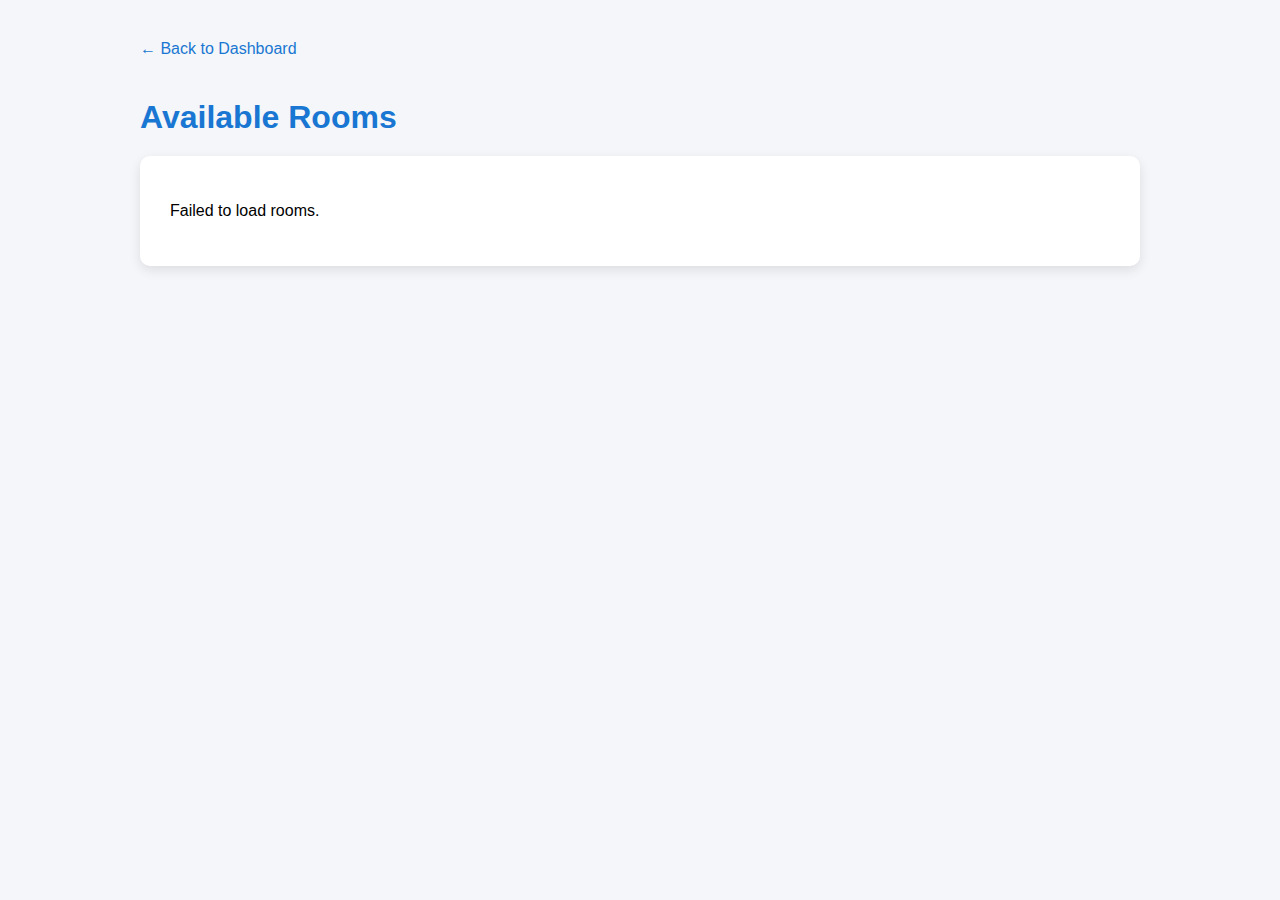
<file: rooms.html>
<!-- rooms.html -->
<!DOCTYPE html>
<html lang="en">
<head>
  <meta charset="UTF-8" />
  <meta name="viewport" content="width=device-width, initial-scale=1.0" />
  <title>Available Rooms - Hostel Management</title>
  <style>
    /* Same theme as above */
    body { font-family: Arial, sans-serif; background: #f4f6f9; margin: 0; padding: 0; }
    .container { max-width: 1000px; margin: 40px auto; padding: 0 20px; }
    .card { background: white; border-radius: 10px; box-shadow: 0 4px 12px rgba(0,0,0,0.1); padding: 30px; margin-bottom: 25px; }
    h1, h2 { color: #1976d2; margin-bottom: 20px; }
    .room-grid { display: grid; grid-template-columns: repeat(auto-fill, minmax(250px, 1fr)); gap: 20px; }
    .room-card { border: 1px solid #eee; padding: 15px; border-radius: 8px; }
    .room-card h3 { margin: 0 0 10px; color: #4CAF50; }
    .btn { padding: 8px 16px; border: none; border-radius: 5px; cursor: pointer; font-weight: bold; }
    .btn-primary { background: #1976d2; color: white; }
    .btn-primary:hover { background: #1565c0; }
    .back-link { display: inline-block; margin-bottom: 20px; color: #1976d2; text-decoration: none; }
  </style>
</head>
<body>
  <div class="container">
    <a href="dashboard.html" class="back-link">← Back to Dashboard</a>
    <h1>Available Rooms</h1>
    <div class="card">
      <div id="roomsList">Loading rooms...</div>
    </div>
  </div>

  <script>
    async function loadRooms() {
      try {
        const res = await fetch('https://accomadation-management-system-backend.onrender.com/api/rooms?status=available', { headers: {'Authorization': `Bearer ${localStorage.getItem('token')}`} });
        const rooms = await res.json();
        const container = document.getElementById('roomsList');
        
        if (rooms.length === 0) {
          container.innerHTML = '<p>No available rooms at the moment.</p>';
          return;
        }

        let html = '<div class="room-grid">';
        rooms.forEach(room => {
          html += `
            <div class="room-card">
              <h3>Room ${room.number}</h3>
              <p><strong>Type:</strong> ${room.roomType}</p>
              <p><strong>Price:</strong> ₹${room.price}/month</p>
              <button class="btn btn-primary" onclick="bookRoom('${room.id}')">Book Now</button>
            </div>
          `;
        });
        html += '</div>';
        container.innerHTML = html;
      } catch (err) {
        document.getElementById('roomsList').innerHTML = '<p>Failed to load rooms.</p>';
      }
    }

    function bookRoom(roomId) {
      localStorage.setItem('selectedRoomId', roomId);
      window.location.href = 'book-room.html';
    }

    loadRooms();
  </script>
</body>
</html>
</file>
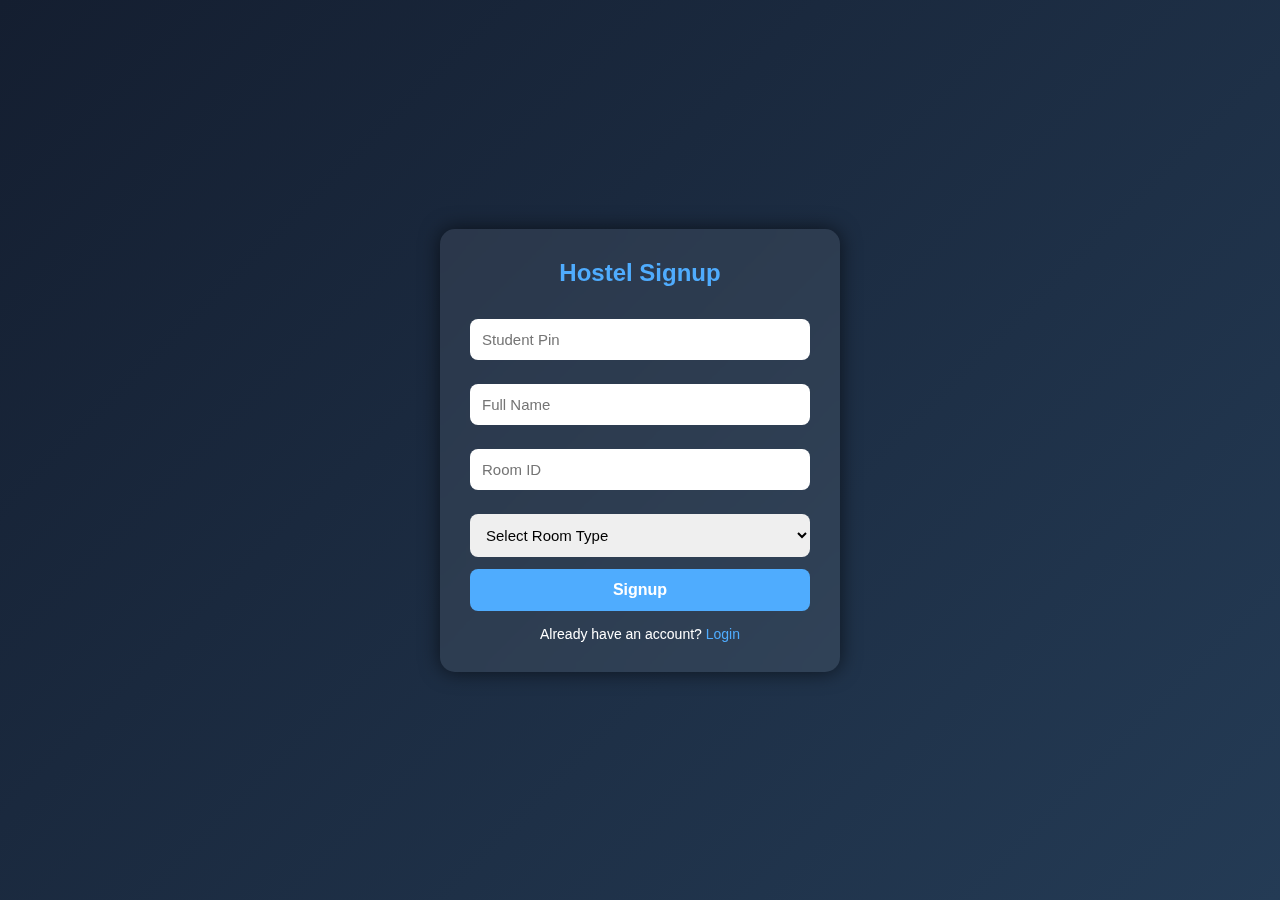
<file: signup.html>
<!DOCTYPE html>
<html lang="en">
<head>
  <meta charset="UTF-8">
  <meta name="viewport" content="width=device-width, initial-scale=1.0">
  <title>Signup - Hostel Management System</title>
  <link rel="stylesheet" href="signup.css">
</head>
<body>
  <div class="container">
    <form id="signupForm" class="form-box">
      <h2>Hostel Signup</h2>

      <input type="text" id="pin" placeholder="Student Pin" required>
      <input type="text" id="fullname" placeholder="Full Name" required>
      <input type="text" id="roomid" placeholder="Room ID" required>

      <select id="roomType" required>
        <option value="">Select Room Type</option>
        <option value="single">Single Bed - ₹3000/month</option>
        <option value="double">Double Bed - ₹2000/month</option>
      </select>

      <button type="submit">Signup</button>
      <p class="redirect">Already have an account? <a href="login.html">Login</a></p>
    </form>
  </div>

  <script>
    document.getElementById("signupForm").addEventListener("submit", function(e){
      e.preventDefault();
      alert("Signup Successfully!");
      window.location.href = "login.html";
    });
  </script>
</body>
</html>
</file>
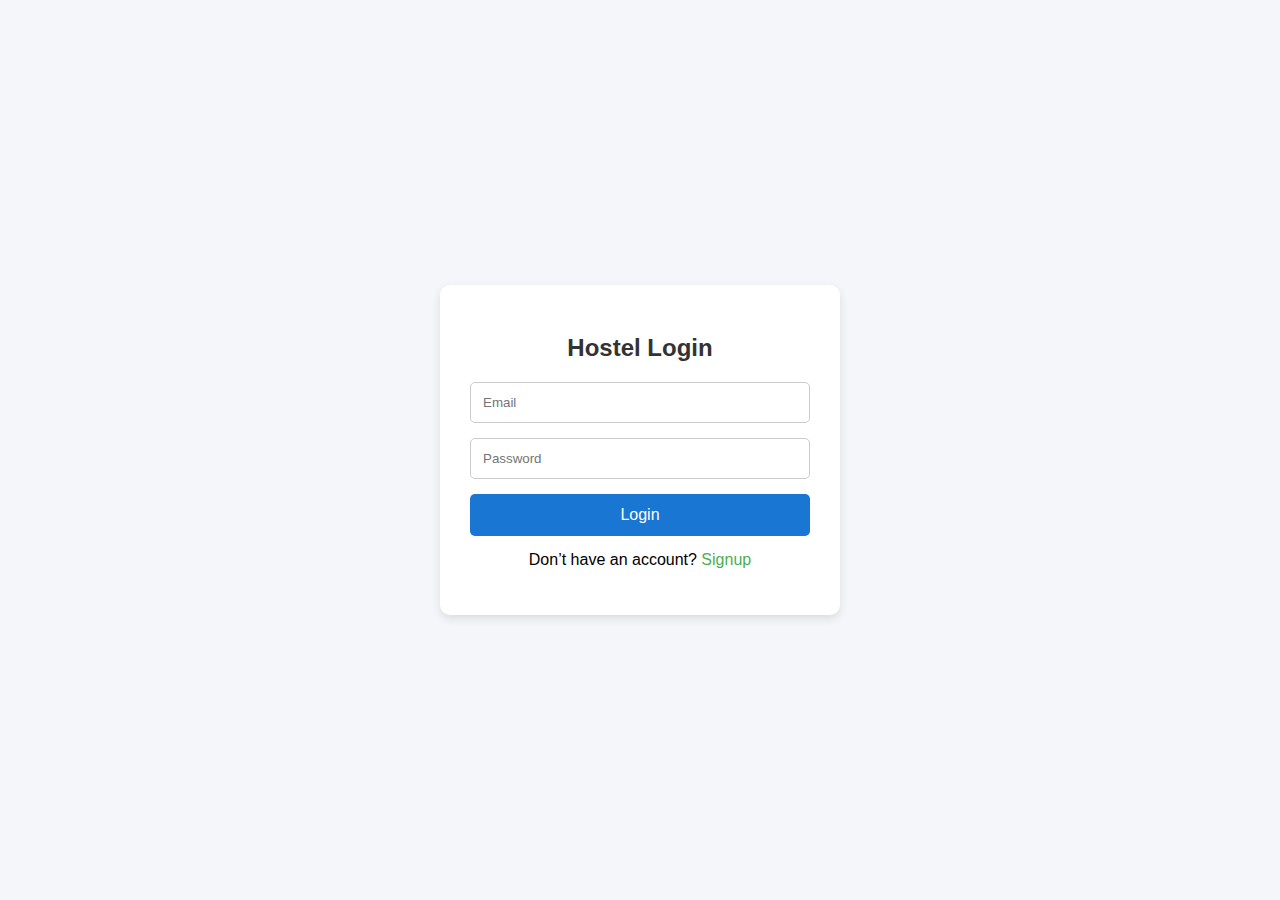
<file: auth/login.html>
<!DOCTYPE html>
<html lang="en">
<head>
  <meta charset="UTF-8" />
  <meta name="viewport" content="width=device-width, initial-scale=1.0" />
  <title>Login - Hostel Management System</title>
  <style>
    /* Minimal, clean styling */
    body {
      font-family: Arial, sans-serif;
      background: #f4f6f9;
      margin: 0;
      padding: 0;
      display: flex;
      justify-content: center;
      align-items: center;
      height: 100vh;
    }
    .container {
      width: 100%;
      max-width: 400px;
      padding: 20px;
    }
    .form-box {
      background: white;
      padding: 30px;
      border-radius: 10px;
      box-shadow: 0 4px 10px rgba(0,0,0,0.1);
    }
    .form-box h2 {
      text-align: center;
      margin-bottom: 20px;
      color: #333;
    }
    .form-box input {
      width: 100%;
      padding: 12px;
      margin-bottom: 15px;
      border: 1px solid #ccc;
      border-radius: 5px;
      box-sizing: border-box;
    }
    .form-box button {
      width: 100%;
      padding: 12px;
      background: #1976d2;
      color: white;
      border: none;
      border-radius: 5px;
      font-size: 16px;
      cursor: pointer;
    }
    .form-box button:hover {
      background: #1565c0;
    }
    .redirect {
      text-align: center;
      margin-top: 15px;
    }
    .redirect a {
      color: #4CAF50;
      text-decoration: none;
    }
    .error {
      color: red;
      text-align: center;
      margin-bottom: 10px;
      display: none;
    }
  </style>
</head>
<body>
  <div class="container">
    <form id="loginForm" class="form-box">
      <h2>Hostel Login</h2>
      <div id="errorMessage" class="error"></div>

      <input type="email" id="email" placeholder="Email" required />
      <input type="password" id="password" placeholder="Password" required />

      <button type="submit">Login</button>
      <p class="redirect">Don’t have an account? <a href="signup.html">Signup</a></p>
    </form>
  </div>

  <script>
    document.getElementById("loginForm").addEventListener("submit", async function (e) {
      e.preventDefault();

      const email = document.getElementById("email").value.trim();
      const password = document.getElementById("password").value;
      const errorDiv = document.getElementById("errorMessage");
      errorDiv.style.display = "none";

      if (!email || !password) {
        errorDiv.textContent = "Please enter email and password.";
        errorDiv.style.display = "block";
        return;
      }

      try {
        const response = await fetch("https://accomadation-management-system-backend.onrender.com/api/auth/login", {
          method: "POST",
          headers: {
            "Content-Type": "application/json",
          },
          body: JSON.stringify({ email, password }),
        });

        const result = await response.json();

        if (response.ok) {
          alert("Login successful!");
          // Redirect based on role (optional)
          localStorage.setItem('token', result.token)
          window.location.href = "../dashboard.html";
        } else {
          errorDiv.textContent = result.error || "Invalid email or password.";
          errorDiv.style.display = "block";
        }
      } catch (err) {
        errorDiv.textContent = "Network error. Please try again.";
        errorDiv.style.display = "block";
        console.error("Login error:", err);
      }
    });
  </script>
</body>
</html>
</file>
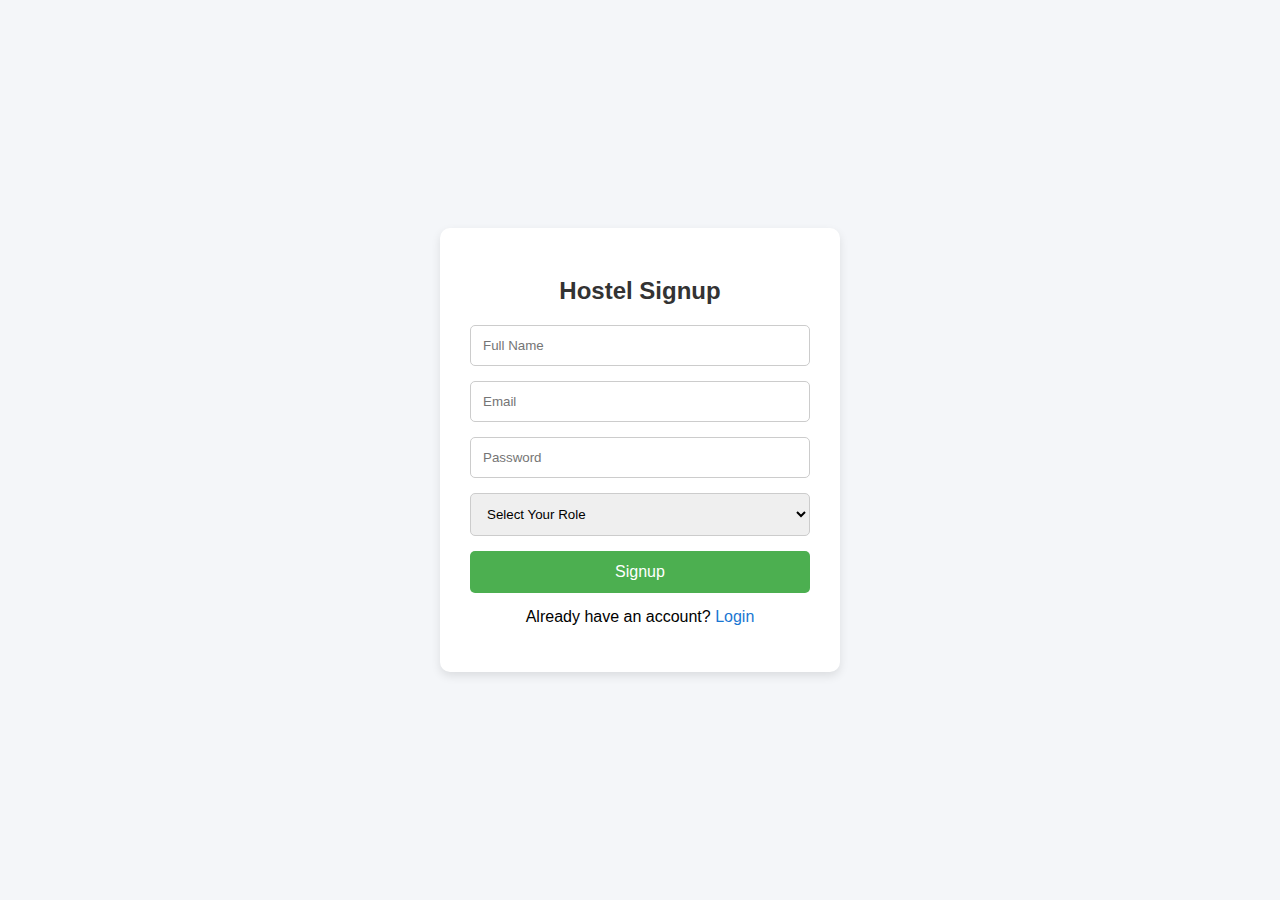
<file: auth/signup.html>
<!DOCTYPE html>
<html lang="en">
<head>
  <meta charset="UTF-8" />
  <meta name="viewport" content="width=device-width, initial-scale=1.0" />
  <title>Signup - Hostel Management System</title>
  <style>
    /* Minimal styling for clarity */
    body {
      font-family: Arial, sans-serif;
      background: #f4f6f9;
      margin: 0;
      padding: 0;
      display: flex;
      justify-content: center;
      align-items: center;
      height: 100vh;
    }
    .container {
      width: 100%;
      max-width: 400px;
      padding: 20px;
    }
    .form-box {
      background: white;
      padding: 30px;
      border-radius: 10px;
      box-shadow: 0 4px 10px rgba(0,0,0,0.1);
    }
    .form-box h2 {
      text-align: center;
      margin-bottom: 20px;
      color: #333;
    }
    .form-box input,
    .form-box select {
      width: 100%;
      padding: 12px;
      margin-bottom: 15px;
      border: 1px solid #ccc;
      border-radius: 5px;
      box-sizing: border-box;
    }
    .form-box button {
      width: 100%;
      padding: 12px;
      background: #4CAF50;
      color: white;
      border: none;
      border-radius: 5px;
      font-size: 16px;
      cursor: pointer;
    }
    .form-box button:hover {
      background: #45a049;
    }
    .redirect {
      text-align: center;
      margin-top: 15px;
    }
    .redirect a {
      color: #1976d2;
      text-decoration: none;
    }
    .error {
      color: red;
      text-align: center;
      margin-bottom: 10px;
      display: none;
    }
  </style>
</head>
<body>
  <div class="container">
    <form id="signupForm" class="form-box">
      <h2>Hostel Signup</h2>
      <div id="errorMessage" class="error"></div>

      <input type="text" id="name" placeholder="Full Name" required />
      <input type="email" id="email" placeholder="Email" required />
      <input type="password" id="password" placeholder="Password" required />

      <select id="userType" required>
        <option value="">Select Your Role</option>
        <option value="visitors">Visitor (Meeting someone)</option>
        <option value="hostelers">Hosteler (Booking a room)</option>
      </select>

      <button type="submit">Signup</button>
      <p class="redirect">Already have an account? <a href="login.html">Login</a></p>
    </form>
  </div>

  <script>
    document.getElementById("signupForm").addEventListener("submit", async function (e) {
      e.preventDefault();

      const name = document.getElementById("name").value.trim();
      const email = document.getElementById("email").value.trim();
      const password = document.getElementById("password").value;
      const userType = document.getElementById("userType").value;

      const errorDiv = document.getElementById("errorMessage");
      errorDiv.style.display = "none";

      // Basic validation
      if (!name || !email || !password || !userType) {
        errorDiv.textContent = "Please fill all fields.";
        errorDiv.style.display = "block";
        return;
      }

      try {
        const response = await fetch("https://accomadation-management-system-backend.onrender.com/api/auth/signup", {
          method: "POST",
          headers: {
            "Content-Type": "application/json",
          },
          body: JSON.stringify({
            name,
            email,
            password,
            userType, // sends "visitors" or "hostelers"
          }),
        });

        const result = await response.json();

        if (response.ok) {
          alert("Signup successful! Redirecting to login...");
          localStorage.setItem('token', result.token); 
          window.location.href = "login.html";
        } else {
          errorDiv.textContent = result.error || "Signup failed.";
          errorDiv.style.display = "block";
        }
      } catch (err) {
        errorDiv.textContent = "Network error. Please try again.";
        errorDiv.style.display = "block";
        console.error("Signup error:", err);
      }
    });
  </script>
</body>
</html>
</file>
<file: login.css>
* {
  margin: 0;
  padding: 0;
  box-sizing: border-box;
  font-family: 'Poppins', sans-serif;
}

body {
  background: linear-gradient(135deg, #0f2027, #203a43, #2c5364);
  height: 100vh;
  display: flex;
  justify-content: center;
  align-items: center;
}

.container {
  width: 100%;
  max-width: 400px;
}

.form-box {
  background: rgba(255,255,255,0.08);
  padding: 30px;
  border-radius: 15px;
  backdrop-filter: blur(10px);
  text-align: center;
  box-shadow: 0 0 20px rgba(0,0,0,0.6);
}

.form-box h2 {
  margin-bottom: 20px;
  color: #00f2fe;
}

.form-box input {
  width: 100%;
  padding: 12px;
  margin: 12px 0;
  border: none;
  border-radius: 8px;
  outline: none;
  font-size: 15px;
}

.form-box input:focus {
  border: 2px solid #00f2fe;
}

button {
  width: 100%;
  padding: 12px;
  border: none;
  background: #00f2fe;
  color: #fff;
  font-size: 16px;
  font-weight: bold;
  border-radius: 8px;
  cursor: pointer;
  transition: 0.3s ease;
}

button:hover {
  background: #4facfe;
}

.redirect {
  margin-top: 15px;
  font-size: 14px;
  color: #fff;
}

.redirect a {
  color: #00f2fe;
  text-decoration: none;
}

.redirect a:hover {
  text-decoration: underline;
}
</file>
<file: signup.css>
* {
  margin: 0;
  padding: 0;
  box-sizing: border-box;
  font-family: 'Poppins', sans-serif;
}

body {
  background: linear-gradient(135deg, #141E30, #243B55);
  height: 100vh;
  display: flex;
  justify-content: center;
  align-items: center;
}

.container {
  width: 100%;
  max-width: 400px;
}

.form-box {
  background: rgba(255,255,255,0.08);
  padding: 30px;
  border-radius: 15px;
  backdrop-filter: blur(10px);
  text-align: center;
  box-shadow: 0 0 20px rgba(0,0,0,0.6);
}

.form-box h2 {
  margin-bottom: 20px;
  color: #4facfe;
}

.form-box input, .form-box select {
  width: 100%;
  padding: 12px;
  margin: 12px 0;
  border: none;
  border-radius: 8px;
  outline: none;
  font-size: 15px;
}

.form-box input:focus, .form-box select:focus {
  border: 2px solid #4facfe;
}

button {
  width: 100%;
  padding: 12px;
  border: none;
  background: #4facfe;
  color: #fff;
  font-size: 16px;
  font-weight: bold;
  border-radius: 8px;
  cursor: pointer;
  transition: 0.3s ease;
}

button:hover {
  background: #00f2fe;
}

.redirect {
  margin-top: 15px;
  font-size: 14px;
  color: #fff;
}

.redirect a {
  color: #4facfe;
  text-decoration: none;
}

.redirect a:hover {
  text-decoration: underline;
}
</file>
<file: index.css>
/* Reset */
* {
  margin: 0;
  padding: 0;
  box-sizing: border-box;
  font-family: 'Poppins', sans-serif;
}

/* Body background */
body {
  background: linear-gradient(135deg, #0f2027, #203a43, #2c5364); /* Blue-Black Mix */
  color: #fff;
  min-height: 100vh;
}

/* Navbar */
.navbar {
  display: flex;
  justify-content: space-between;
  align-items: center;
  padding: 20px 50px;
  background: rgba(0, 0, 0, 0.5);
  position: sticky;
  top: 0;
  backdrop-filter: blur(12px);
}

.logo {
  font-size: 28px;
  font-weight: 700;
  letter-spacing: 2px;
}

.nav-links {
  display: flex;
  gap: 15px;
}

.btn {
  padding: 10px 20px;
  border-radius: 30px;
  text-decoration: none;
  font-weight: 500;
  transition: 0.3s ease;
}

.signup-btn {
  background: #4facfe;
  color: #fff;
}

.signup-btn:hover {
  background: #fff;
  color: #4facfe;
}

.login-btn {
  border: 2px solid #4facfe;
  color: #4facfe;
}

.login-btn:hover {
  background: #4facfe;
  color: #fff;
}

/* Carousel */
.carousel {
  margin: 30px auto;
  max-width: 1200px;
  position: relative;
}

.slides img {
  width: 100%;
  height: 500px;
  border-radius: 15px;
  display: none;
  object-fit: cover;
  box-shadow: 0 0 20px rgba(0,0,0,0.7);
}

.prev, .next {
  position: absolute;
  top: 50%;
  transform: translateY(-50%);
  background: rgba(0,0,0,0.6);
  color: #fff;
  border: none;
  padding: 12px;
  cursor: pointer;
  border-radius: 50%;
}

.prev { left: 20px; }
.next { right: 20px; }

.prev:hover, .next:hover {
  background: #4facfe;
  color: #fff;
}

/* Mess Section */
.mess {
  margin: 50px auto;
  max-width: 1200px;
  background: rgba(255,255,255,0.05);
  border-radius: 15px;
  padding: 30px;
}

.mess-container {
  display: flex;
  align-items: center;
  gap: 30px;
}

.mess-img img {
  border-radius: 15px;
  width: 500px;
  height: 300px;
  object-fit: cover;
}

.mess-details h2 {
  font-size: 28px;
  margin-bottom: 15px;
  color: #4facfe;
}

.mess-details p {
  margin: 10px 0;
  font-size: 16px;
}

/* Gym Section */
.gym {
  margin: 50px auto;
  max-width: 1200px;
  background: rgba(255,255,255,0.05);
  border-radius: 15px;
  padding: 30px;
}

.gym-container {
  display: flex;
  align-items: center;
  gap: 30px;
}

.gym-details h2 {
  font-size: 28px;
  margin-bottom: 15px;
  color: #00f2fe;
}

.gym-details p {
  margin: 10px 0;
  font-size: 16px;
}

.gym-img img {
  border-radius: 15px;
  width: 500px;
  height: 300px;
  object-fit: cover;
}

/* Contact Section */
.contact {
  margin: 50px auto;
  max-width: 800px;
  text-align: center;
  padding: 30px;
  background: rgba(255,255,255,0.05);
  border-radius: 15px;
}

.contact h2 {
  font-size: 28px;
  margin-bottom: 15px;
  color: #4facfe;
}

.contact p {
  font-size: 18px;
  margin-bottom: 20px;
}

.complaint-box {
  text-align: left;
  background: rgba(0,0,0,0.4);
  padding: 20px;
  border-radius: 15px;
}

.complaint-box h3 {
  margin-bottom: 15px;
  color: #00f2fe;
}

.complaint-box form {
  display: flex;
  flex-direction: column;
  gap: 15px;
}

.complaint-box input,
.complaint-box textarea {
  padding: 12px;
  border: none;
  border-radius: 10px;
  outline: none;
}

.complaint-box textarea {
  resize: none;
  height: 100px;
}

.complaint-box button {
  padding: 12px;
  border: none;
  border-radius: 30px;
  background: #4facfe;
  color: #fff;
  font-weight: 600;
  cursor: pointer;
  transition: 0.3s ease;
}

.complaint-box button:hover {
  background: #00f2fe;
}
</file>
